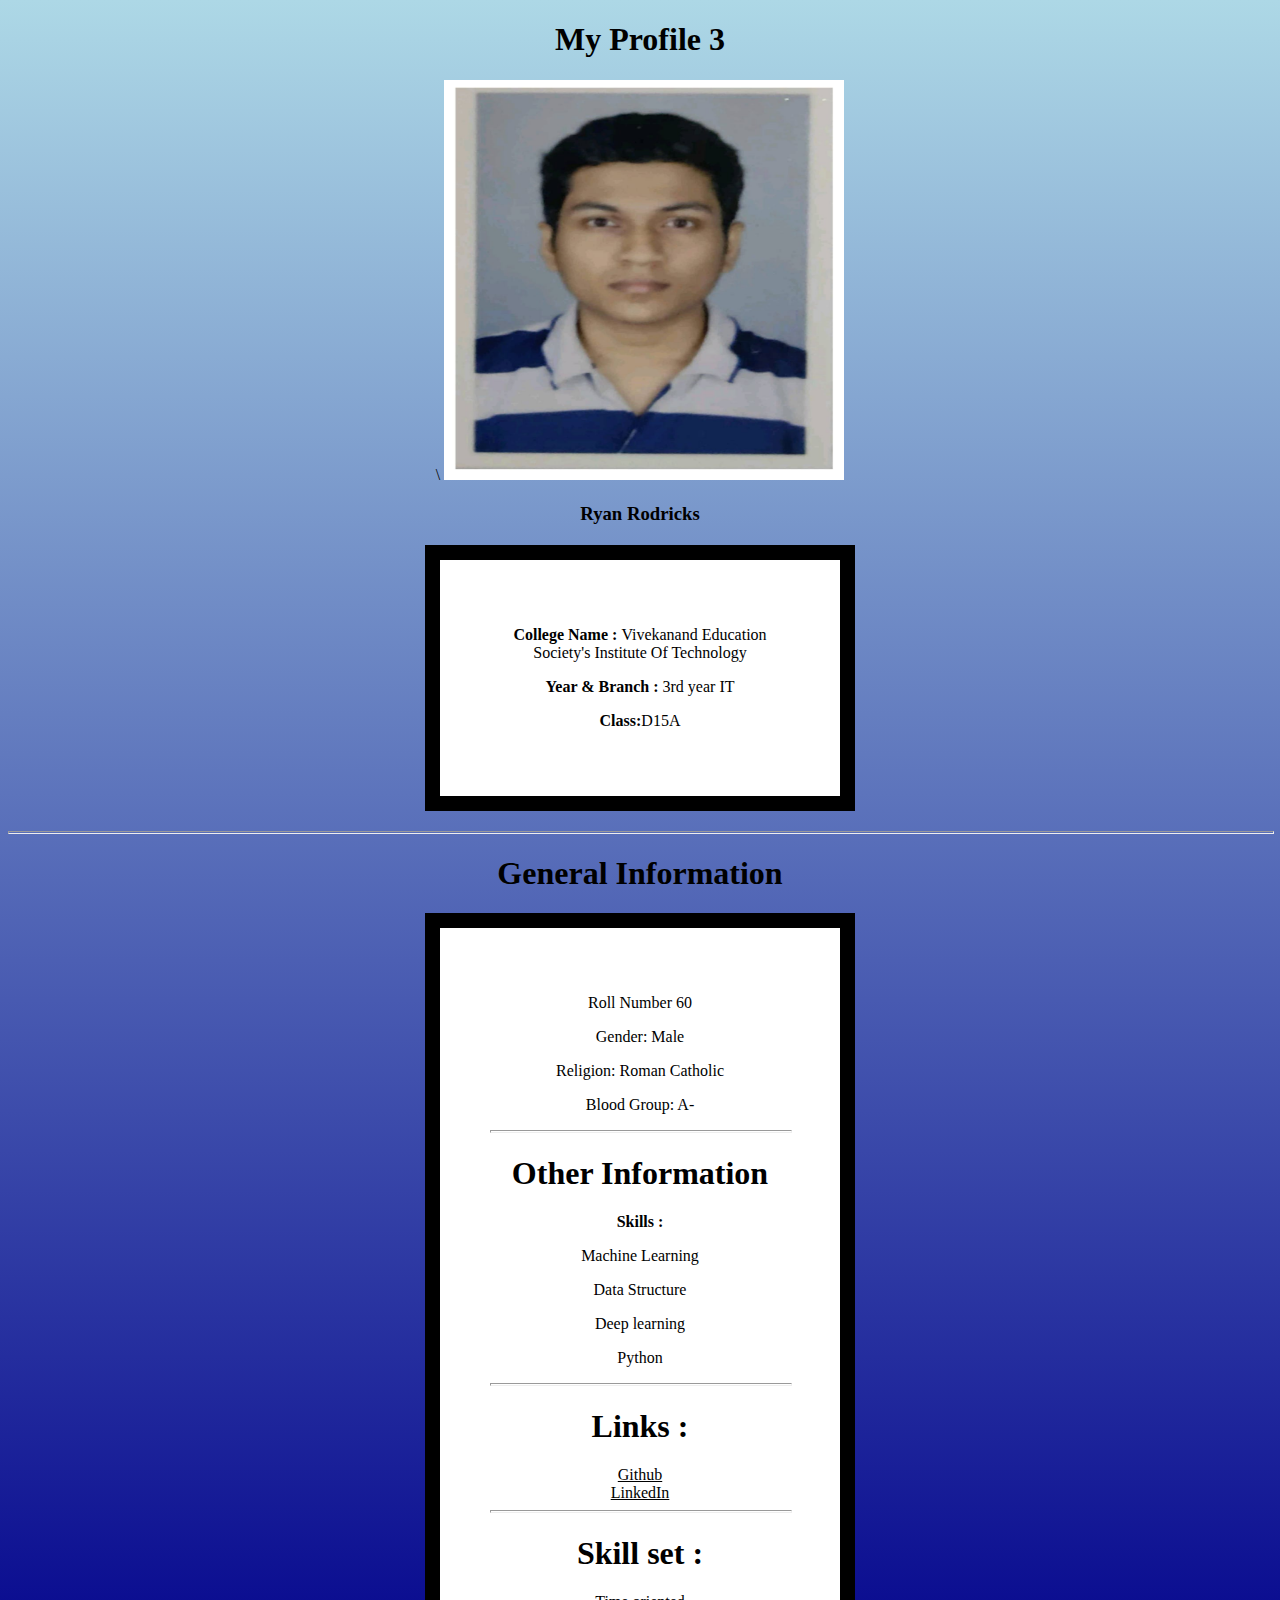
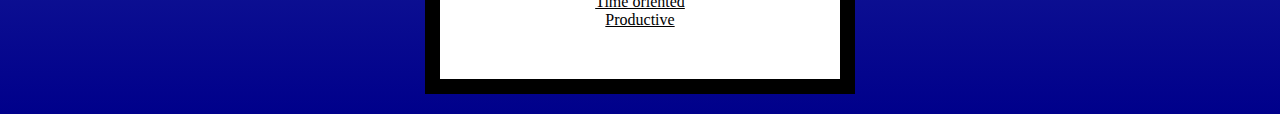
<file: index.html>
<!Doctype Html>  

<html>
    <head>
        <title>EXP-1</title>
        <link rel="stylesheet" href="index.css">
        
        
    </head>
    <body>
<center>
        <header>
			    <h1><strong>My Profile 3</strong></h1> 
                        <!-- <p>A responsive student profile page design.</p> -->
                   
        </header>

       
                      
                        <!-- Student Profile -->
               \
                   
                                   <img src="IMAGE.png" alt="student profile pic"  width="400" height="400">
                                    <h3>Ryan Rodricks</h3>
                                  
                          
                                   <div>  <p><strong>College Name : </strong>Vivekanand Education Society's Institute Of Technology</p>
                                    <p><strong>Year & Branch : </strong>3rd year IT</p>
                                    <p><strong>Class:</strong>D15A</p>  </div>
	<HR WIDTH="100%" SIZE="3"> </div>
		
                                    <h1>General Information</h1>
                               <div>  
                                      <p>Roll Number 60</p>
                                      <p>Gender: Male</p>
                                      <p>Religion: Roman Catholic</p>
                                      <p>Blood Group: A-</p>
                                    <d/iv> 
                                 <HR WIDTH="100%" SIZE="3">
                               
                                    <h1>Other Information</h1>
                                
                                      <p><strong>Skills :</strong></p>
                                      <p>Machine Learning</p>
                                      <p>Data Structure</p>
                                      <p>Deep learning</p>
                                      <p>Python</p>
                                 <HR WIDTH="100%" SIZE="3">
                                      <h1><strong>Links :</strong></h1>
                                      <a href="#" style="color: #000000">Github</a>
                                      <br>
                                      <a href="#" style="color: #000000">LinkedIn</a>
                                      <HR WIDTH="100%" SIZE="3">
                                
                                    <h1><strong>Skill set :</strong></h1>
                                    <a href="#" style="color: #000000">Time oriented</a>
                                    <br>
                                    <a href="#" style="color: #000000">Productive</a>
                                    
                              
                            
      
        </section>
        </center>
        
    </body>
</html>
</file>
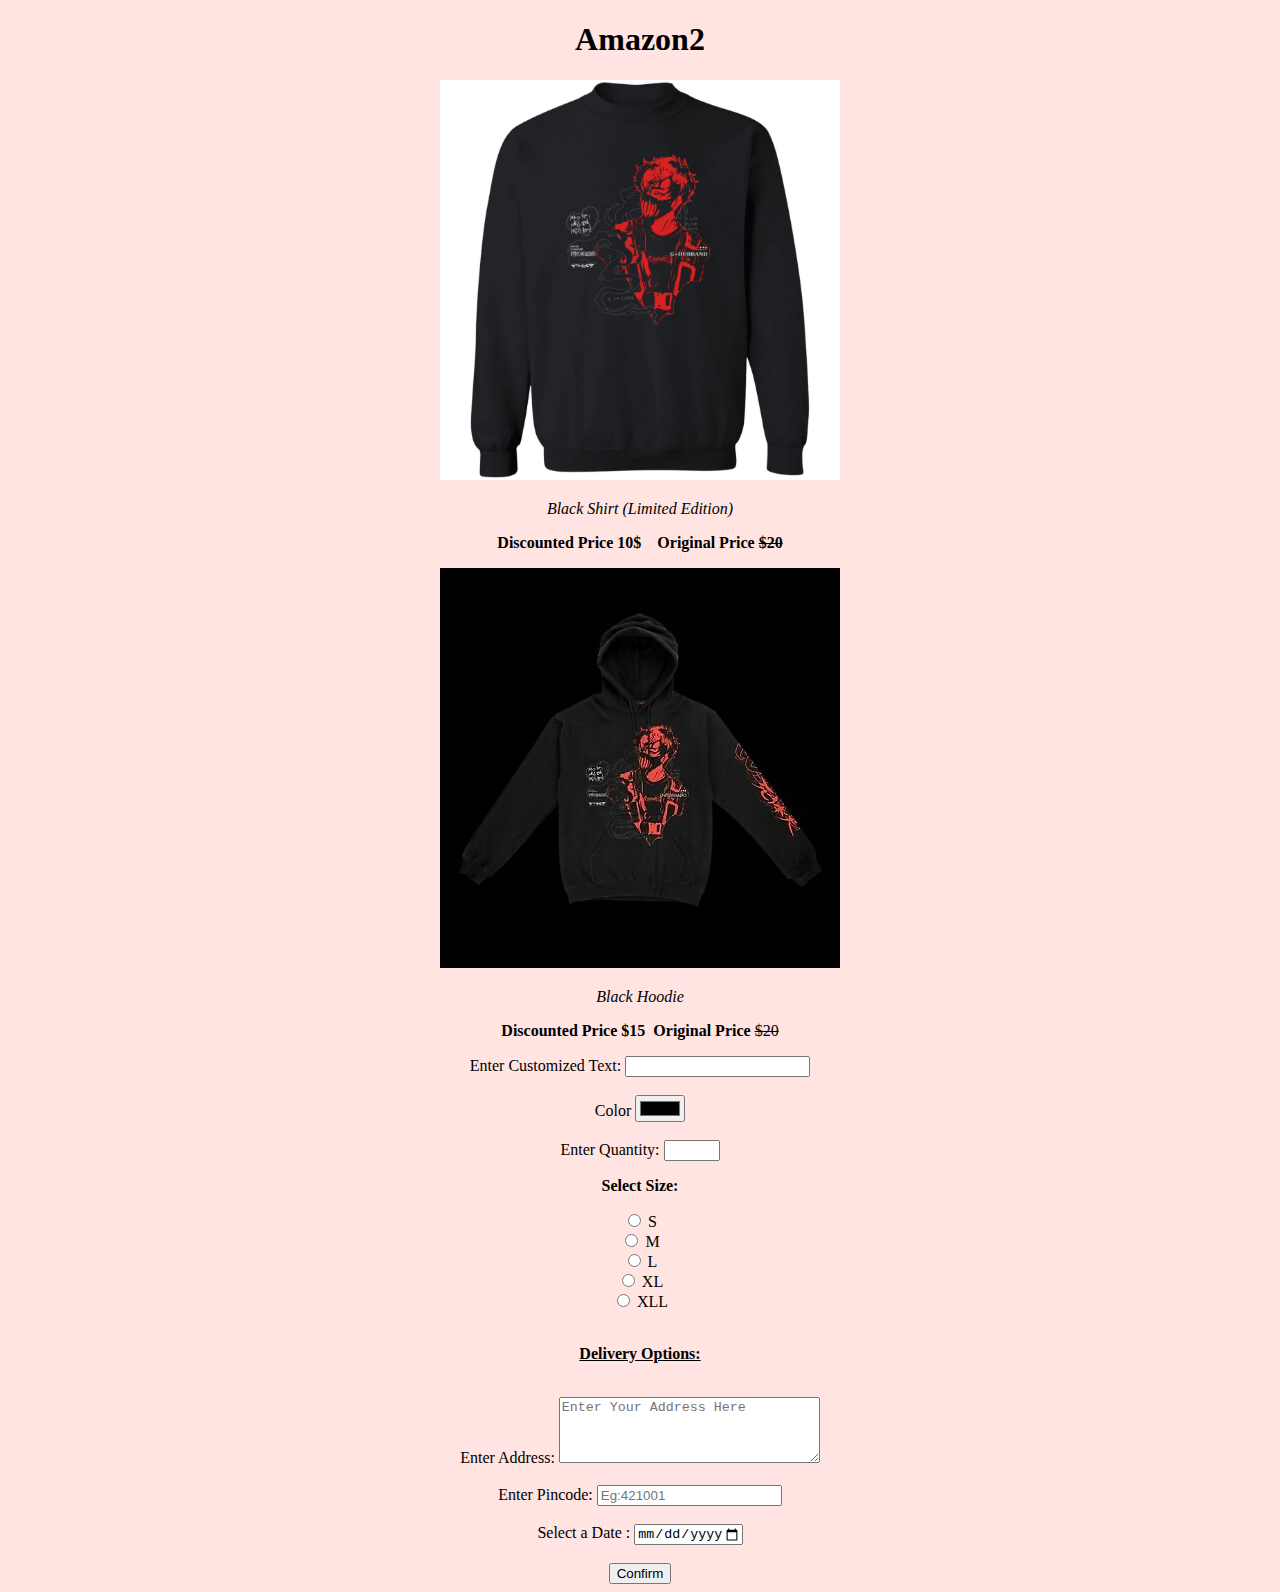
<file: assignment2.html>
<!DOCTYPE html>
<html lang="en">
<head>
<title>Exp-1.2</title>
</head>

<body bgcolor="MistyRose">
<center><h1>Amazon2 </h1></center>
<center>
<form action="">
<div class="container">
<img src="redirect12252020081252-14.jpg" alt="Loading up image" height="400px">
</div>
<p><em> Black Shirt (Limited Edition) </em></p>
<div class="price">
<p> <b> Discounted Price </b> <b>10$ </b>&nbsp;&nbsp;<b> Original Price <strike>$20 </strike></p> </b>
</div>

<div class="container">
<img src="s-l400.jpg" alt="Please wait" height="400px">

</div>
<p><em> Black Hoodie </em></p>
<div class="price">
<p><b>Discounted Price </b><b>$15</b>&nbsp;&nbsp;<b>Original Price </b><strike>$20</strike></p>
</div>

<div class="custom-text">
<label for ="custom-text">Enter Customized Text:</label>&nbsp;<input type="text"
name="tagline-text" required>
</div>
&nbsp;
<div>
<label for="color">Color</label>
<input type="color" id="color">
</div>
&nbsp;
<div class="size">
<label for="number">Enter Quantity:</label>
<input type="number" min="1" max="20" step="1">
</div>

<div class="size-range">
<p><strong> Select Size: </strong></p>
<input type="radio" id="small" name="small-size" value="S">
<label for="html">S</label><br>
<input type="radio" id="medium" name="medium-size" value="M">
<label for="css">M</label><br>
<input type="radio" id="large" name="large-size" value="L">
<label for="javascript">L</label><br>
<input type="radio" id="extra-large" name="extra-size" value="XL">
<label for="css">XL</label><br>

<input type="radio" id="eextra-large" name="eextra-size" value="XLL">
<label for="javascript">XLL</label>
</div>
&nbsp;
&nbsp;
<p><strong><u> Delivery Options:</u></strong></p>
&nbsp;
<div class="address">
Enter Address: <textarea name="address" id="add" cols="30" rows="4"
placeholder="Enter Your Address Here"></textarea>
</div>
&nbsp;
&nbsp;
<div class="pincode">
Enter Pincode: <input type="number" name="pin" id="pincode" required
placeholder="Eg:421001">
</div>
&nbsp;
<div class="date-user">
<label for="date">Select a Date :</label>
<input type="date" id="date" min="2021-05-25" max="2021-06-05">
</div>
&nbsp;
&nbsp;
<div class="submit-btn">
<input type="submit" value="Confirm">
</div>
</form></center>
</body>
</html>
</file>
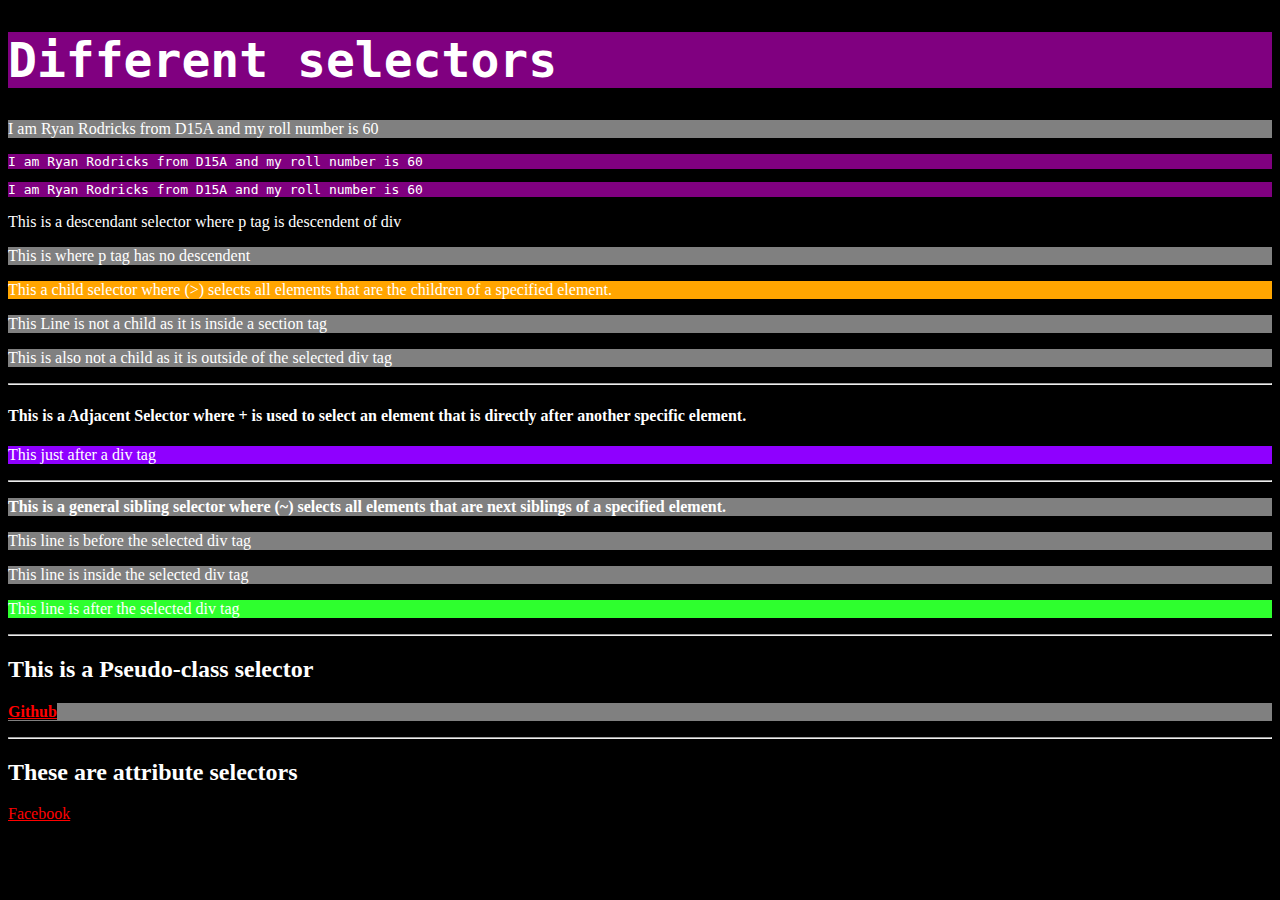
<file: assignment 4/selector/selector.html>
<!DOCTYPE html>
<html lang="en">

<head>
	<style>
		/* Element selector */
h1 {
    color: red;
    font-size: 3rem;
}

p {
    color: white;
    background-color: gray;
}
/* id selector */
#div-container{
    color: blue;
    background-color: gray;
}

/* class selector */
.paragraph-class {
    color:white;
    font-family: monospace;
    background-color: purple;
}
/* universal selector */
* {
  color: white;
  background-color: black;
}
/* group selector */
#div-container, .paragraph-class, h1{
    color: white;
    background-color: purple;
    font-family: monospace;    
}
.descendent div p { 

color: #fff;
background-color: black;

}
.child div > p { 
background-color: Orange;
}
.adjacent div + p {
color: #FFF; 
background-color: #8F00FF;
}
.general div ~ p { 
color: #FFF; 
background-color: #2EFF2E;
}
a:link { 
color: red;
}
/* visited link */ a:visited {
color: Blue;
}
/* mouse over link */ a:hover {
color: Green;
}
/* selected link */ a:active {
color: Red;
}
.attrselector a[target] { 
background-color: Red;
color: #FFF;
}
#para1 {
text-align: center; 
color: red;
}
.simple .classSelector { 
text-align: center;
font-size: 30;
color: yellow;
}


	</style>
	
</head>

<body>
	<h1>
		Different selectors
	</h1>

	<p>
		I am Ryan Rodricks from D15A and my roll number is 60
	</p>

	<div id="div-container">
		I am Ryan Rodricks from D15A and my roll number is 60
	</div>

	<p class="paragraph-class">
		I am Ryan Rodricks from D15A and my roll number is 60
	</p>
        <span class="descendent">

<div>
<p>This is a descendant selector where p tag is descendent of div</p>
</div>
<p>This is where p tag has no descendent</p>
</span>
<span class="child">
<div>
<p>This a child selector where (>) selects all elements that are the children of a specified 
element.</p>
<section>
<p>This Line is not a child as it is inside a section tag</p>
</section>
</div>
<p>This is also not a child as it is outside of the selected div tag</p>
</span>
<hr>
<span class="adjacent">
<div>
<h4>This is a Adjacent Selector where + is used to select an element that is directly after 
another specific element.</h4>
</div>
<p>This just after a div tag</p>
<hr>
<span class="general">
<b><p>This is a general sibling selector where (~) selects all elements that are next siblings 
of a specified element.</p></b>
<p>This line is before the selected div tag</p>
<div>
<p>This line is inside the selected div tag</p>
</div>
<p>This line is after the selected div tag</p>
</span>
<hr>
<h2>This is a Pseudo-class selector</h2>
<p><b><a href="https://github.com/" target="_blank">Github</a></b></p>
<hr>
<span class="attrselector">
<h2>These are attribute selectors</h2>
<a href="https://facebook.com/">Facebook</a><br>
</span>


</body>

</html>
</file>
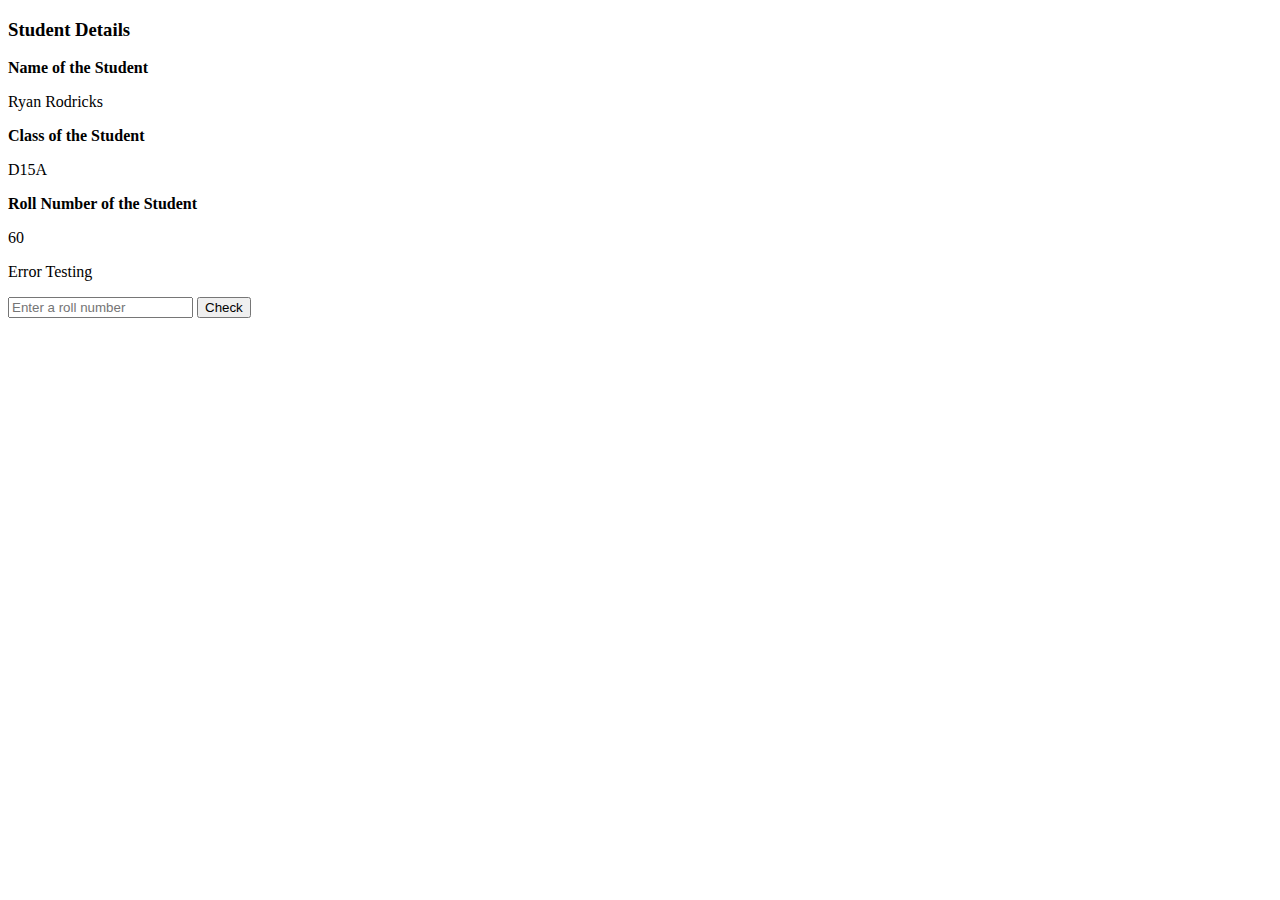
<file: assignment 4/student_object/index2.html>
<!DOCTYPE html>
<html>
    <head>
    
        <title>Experiment 4</title>
    </head>

    <body>
    
        <h3>Student Details</h3>

              <p><strong>Name of the Student</strong></p><p id="printName"></p>
              <p><strong>Class of the Student</strong></p><p id="printClass"></p>
              <p><strong>Roll Number of the Student</strong>

</p><p id="printRoll"></p>
           
        <p>Error Testing</p>
        <input id="Error" type="text" value="" placeholder="Enter a roll number" />
        <button type="submit" onclick="return Error()">Check</button>
		<p id="message"></p>
    </body>
    <script src="js/student.js"></script>
</html>
</file>
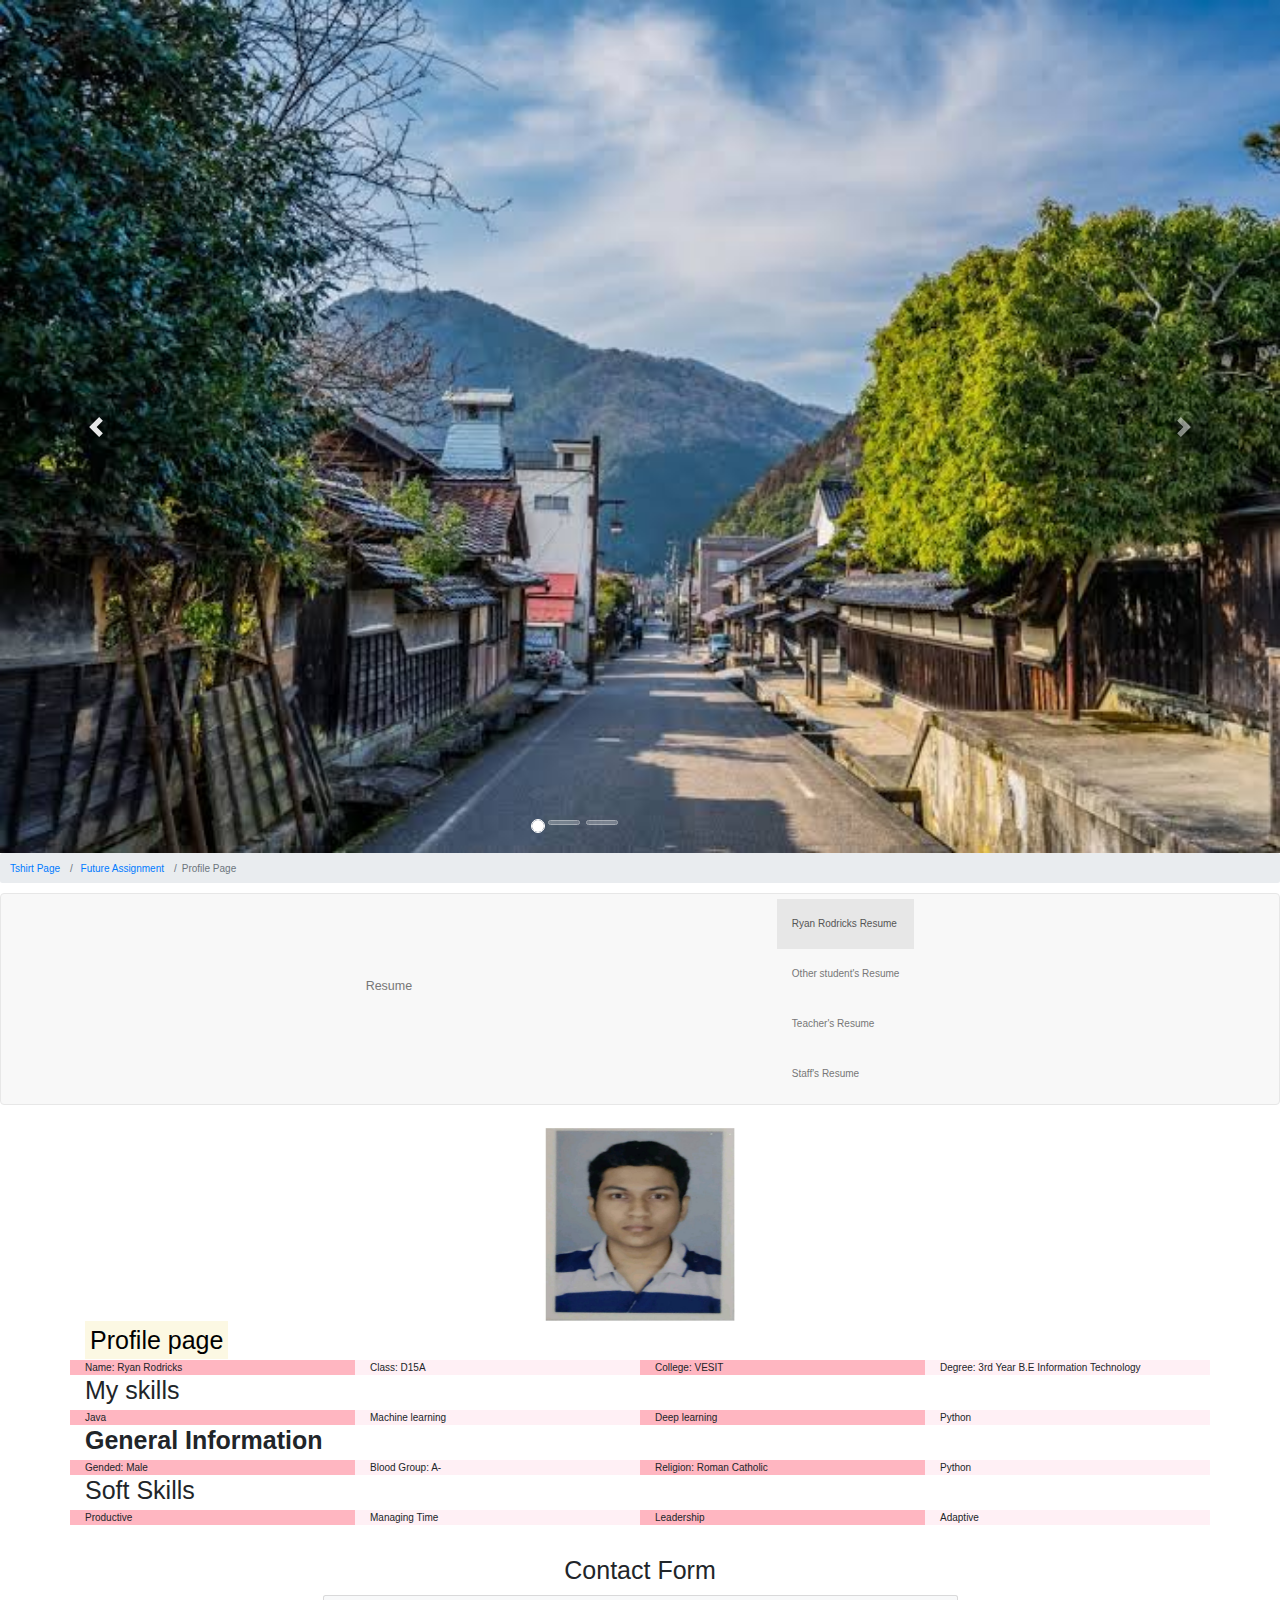
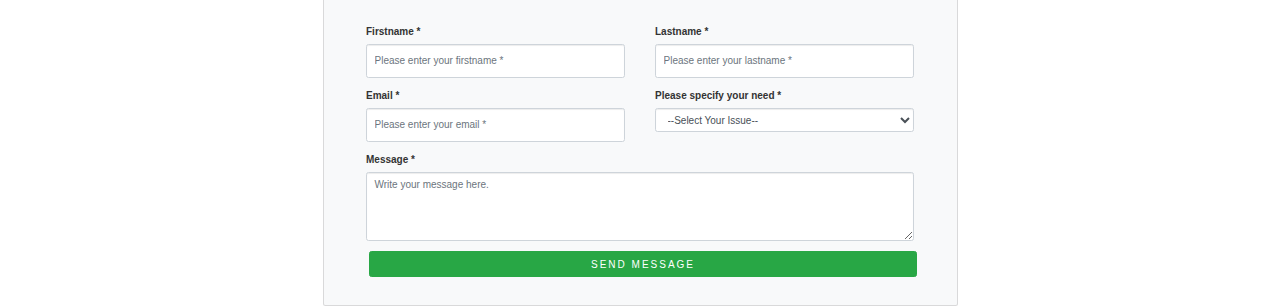
<file: Lab module 3/Profile/profile_index.html>
<!Doctype Html>  

<html>
 
<head>
				                            <style>body {
    font-family: 'Lato', sans-serif
}

h1 {
    margin-bottom: 40px
}

label {
    color: #333
}

.btn-send {
    font-weight: 300;
    text-transform: uppercase;
    letter-spacing: 0.2em;
    width: 80%;
    margin-left: 3px
}

.help-block.with-errors {
    color: #ff5050;
    margin-top: 5px
}

.card {
    margin-left: 10px;
    margin-right: 10px
}</style>
          
				<link rel="stylesheet" href="https://maxcdn.bootstrapcdn.com/bootstrap/4.5.2/css/bootstrap.min.css">
  <script src="https://ajax.googleapis.com/ajax/libs/jquery/3.5.1/jquery.min.js"></script>
  <script src="https://cdnjs.cloudflare.com/ajax/libs/popper.js/1.16.0/umd/popper.min.js"></script>
  <script src="https://maxcdn.bootstrapcdn.com/bootstrap/4.5.2/js/bootstrap.min.js"></script>
  <style>
  /* Make the image fully responsive */
  .carousel-inner img {
    width: 100%;
    height: 100%;
  }
  </style>
</head>
<body>

<div id="demo" class="carousel slide" data-ride="carousel">

  <!-- Indicators -->

  <ul class="carousel-indicators">
    <li data-target="#demo" data-slide-to="0" class="active"></li>
    <li data-target="#demo" data-slide-to="1"></li>
    <li data-target="#demo" data-slide-to="2"></li>
  </ul>
  
  <!-- The slideshow -->
  <div class="carousel-inner">
    <div class="carousel-item active">
      <img src="1.jpeg" alt="wait for image to load" width="1100" height="500">
    </div>
    <div class="carousel-item">
      <img src="2.jpeg" alt="wait for image to load" width="1100" height="500">
    </div>
    <div class="carousel-item">
      <img src="3.jpeg" alt="wait for image to load" width="1100" height="500">
    </div>
  </div>
  
  <!-- Left and right controls -->
  <a class="carousel-control-prev" href="#demo" data-slide="prev">
    <span class="carousel-control-prev-icon"></span>
  </a>
  <a class="carousel-control-next" href="#demo" data-slide="next">
    <span class="carousel-control-next-icon"></span>
  </a>
</div>

	
 <link rel="stylesheet" href="https://maxcdn.bootstrapcdn.com/bootstrap/3.4.1/css/bootstrap.min.css">
  <script src="https://ajax.googleapis.com/ajax/libs/jquery/3.5.1/jquery.min.js"></script>
  <script src="https://maxcdn.bootstrapcdn.com/bootstrap/3.4.1/js/bootstrap.min.js"></script>
 
<script src="https://maxcdn.bootstrapcdn.com/bootstrap/3.3.5/js/bootstrap.min.js"></script>

<nav aria-label="breadcrumb">
<ol class="breadcrumb">
<li class="breadcrumb-item">
<a href="https://ryan10projects.github.io/vesit_assignment/Lab%20module%203/Tshirt/assignment4.html#">Tshirt Page</a></li>

<li class="breadcrumb-item">
<a href="google.com">Future Assignment</a></li>

<li class="breadcrumb-item active" aria-current="page">Profile Page</li></ol>

</nav>

<title>Ryan Rodricks profile page</title> 
<meta charset="utf-8">
  <meta name="viewport" content="width=device-width, initial-scale=1">
  <link rel="stylesheet" href="https://maxcdn.bootstrapcdn.com/bootstrap/3.4.1/css/bootstrap.min.css">
  <script src="https://ajax.googleapis.com/ajax/libs/jquery/3.5.1/jquery.min.js"></script>
  <script src="https://maxcdn.bootstrapcdn.com/bootstrap/3.4.1/js/bootstrap.min.js"></script>
</head>

<nav class="navbar navbar-default">
  <div class="container-fluid">
    <div class="navbar-header">
      <a class="navbar-brand" href="#">Resume</a>
    </div>
    <ul class="nav navbar-nav">
      <li class="active"><a href="#">Ryan Rodricks Resume</a></a></li>
      <li><a href="#">Other student's Resume</a></li>
      <li><a href="#">Teacher's Resume</a></li>
      <li><a href="#">Staff's Resume</a></li>
    </ul>
  </div>
</nav>
<center>
  <img src="4.png" alt="student profile pic"  width="200" height="200"> </center>
<link rel="stylesheet" href="https://maxcdn.bootstrapcdn.com/bootstrap/3.3.6/css/bootstrap.min.css"/>  
  </head>  
  <body>  
  
<div class="container">  
			
<h1><mark>Profile page</ mark></h1>  
  
<div class="row">  
 <div class="col-md-3"style="background-color:lightpink;">Name: Ryan Rodricks</div>  
 <div class="col-md-3"style="background-color:lavenderblush;">Class: D15A</div>  
 <div class="col-md-3"style="background-color: lightpink;">College: VESIT</div>  
 <div class="col-md-3"style="background-color:lavenderblush;">Degree: 3rd Year B.E Information Technology</div>  

  
</div> 

 <h1>My skills</h1>  
  
<div class="row">  
<div class="col-md-3"style="background-color:lightpink;">Java</div>  
<div class="col-md-3"style="background-color:lavenderblush;">Machine learning</div>  
<div class="col-md-3"style="background-color: lightpink;">Deep learning</div>  
<div class="col-md-3"style="background-color:lavenderblush;">Python</div>  
</div>  
  
</div>
<div class="container">  
<h1><strong>General Information</strong></h1>  
  
<div class="row">  
<div class="col-md-3"style="background-color:lightpink;">Gended: Male</div>  
<div class="col-md-3"style="background-color:lavenderblush;">Blood Group: A-</div>  
<div class="col-md-3"style="background-color: lightpink;">Religion: Roman Catholic</div>  
<div class="col-md-3"style="background-color:lavenderblush;">Python</div>  
</div>  
  
</div> 

<div class="container">  
<h1>Soft Skills</h1>  
  
<div class="row">  
<div class="col-md-3"style="background-color:lightpink;">Productive</div>  
<div class="col-md-3"style="background-color:lavenderblush;">Managing Time</div>  
<div class="col-md-3"style="background-color: lightpink;">Leadership</div>
<div class="col-md-3"style="background-color:lavenderblush;">Adaptive</div>  
 
</div>  
  
</div> 

                   
                          
                                
                                <link href='https://maxcdn.bootstrapcdn.com/bootstrap/4.0.0/css/bootstrap.min.css' rel='stylesheet'>
                                <link href='' rel='stylesheet'>
                                <script type='text/javascript' src='https://cdnjs.cloudflare.com/ajax/libs/jquery/3.2.1/jquery.min.js'></script>
                     
                                <body oncontextmenu='return false' class='snippet-body'>
                                <div class="container"><div class=" text-center mt-5 ">
        <h1>Contact Form</h1>
    </div>
    <div class="row ">
        <div class="col-lg-7 mx-auto">
            <div class="card mt-2 mx-auto p-4 bg-light">
                <div class="card-body bg-light">
                    <div class="container">
                        <form id="contact-form" role="form">
                            <div class="controls">
                                <div class="row">
                                    <div class="col-md-6">
                                        <div class="form-group"> <label for="form_name">Firstname *</label> <input id="form_name" type="text" name="name" class="form-control" placeholder="Please enter your firstname *" required="required" data-error="Firstname is required."> </div>
                                    </div>
                                    <div class="col-md-6">
                                        <div class="form-group"> <label for="form_lastname">Lastname *</label> <input id="form_lastname" type="text" name="surname" class="form-control" placeholder="Please enter your lastname *" required="required" data-error="Lastname is required."> </div>
                                    </div>
                                </div>
                                <div class="row">
                                    <div class="col-md-6">
                                        <div class="form-group"> <label for="form_email">Email *</label> <input id="form_email" type="email" name="email" class="form-control" placeholder="Please enter your email *" required="required" data-error="Valid email is required."> </div>
                                    </div>
                                    <div class="col-md-6">
                                        <div class="form-group"> <label for="form_need">Please specify your need *</label> <select id="form_need" name="need" class="form-control" required="required" data-error="Please specify your need.">
                                                <option value="" selected disabled>--Select Your Issue--</option>
                                                <option>Cant see my profile page</option>
                                                <option>Profile image missing</option>
                                                <option>My details Haven't been updated</option>
                                                <option>Other</option>
                                            </select> </div>
                                    </div>
                                </div>
                                <div class="row">
                                    <div class="col-md-12">
                                        <div class="form-group"> <label for="form_message">Message *</label> <textarea id="form_message" name="message" class="form-control" placeholder="Write your message here." rows="4" required="required" data-error="Please, leave us a message."></textarea> </div>
                                    </div>
                                    <div class="col-md-12"> <input type="submit" class="btn btn-success btn-send pt-2 btn-block " value="Send Message"> </div>
                                </div>
                            </div>
                        </form>
                    </div>
                </div>
            </div> <!-- /.8 -->
        </div> <!-- /.row-->
    </div>
</div>
                                <script type='text/javascript' src='https://stackpath.bootstrapcdn.com/bootstrap/4.0.0/js/bootstrap.bundle.min.js'></script>
                                <script type='text/javascript'></script>
                             
                   
  
                                    
    </body>
</html>
</file>
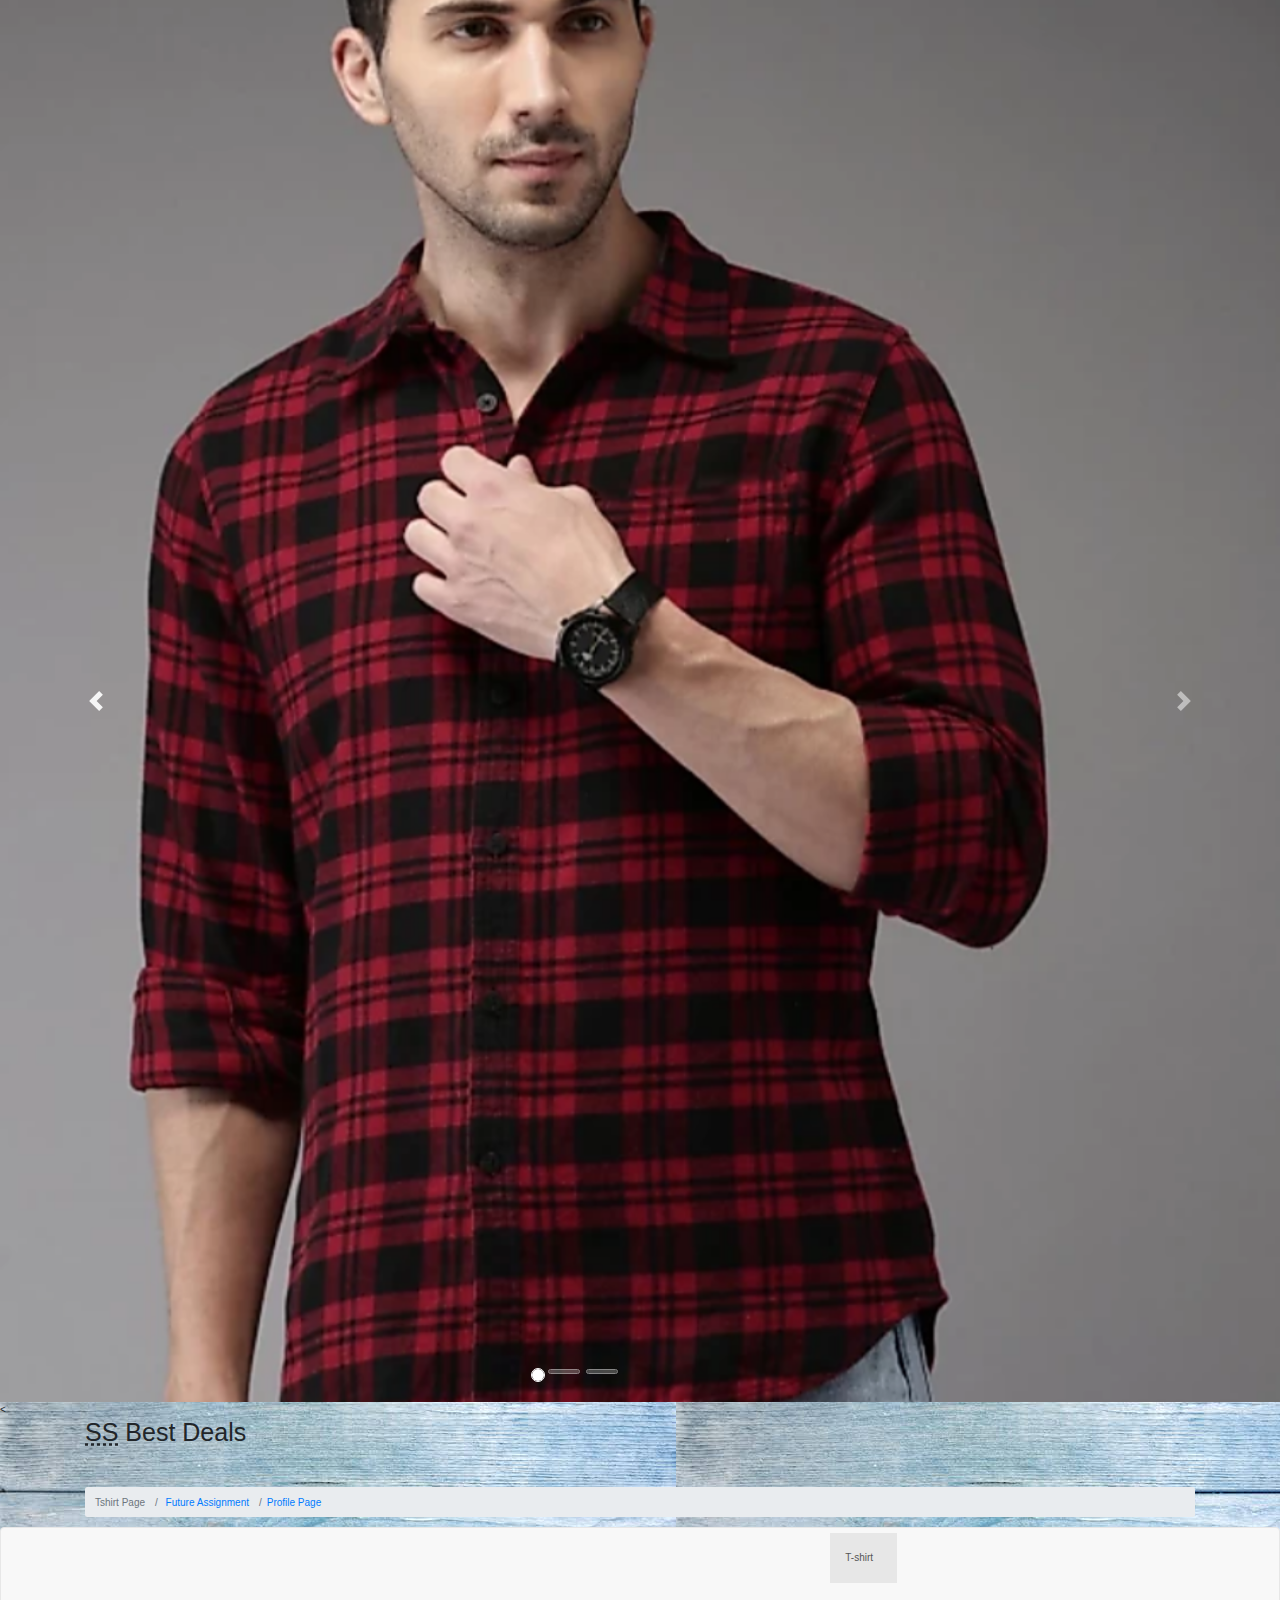
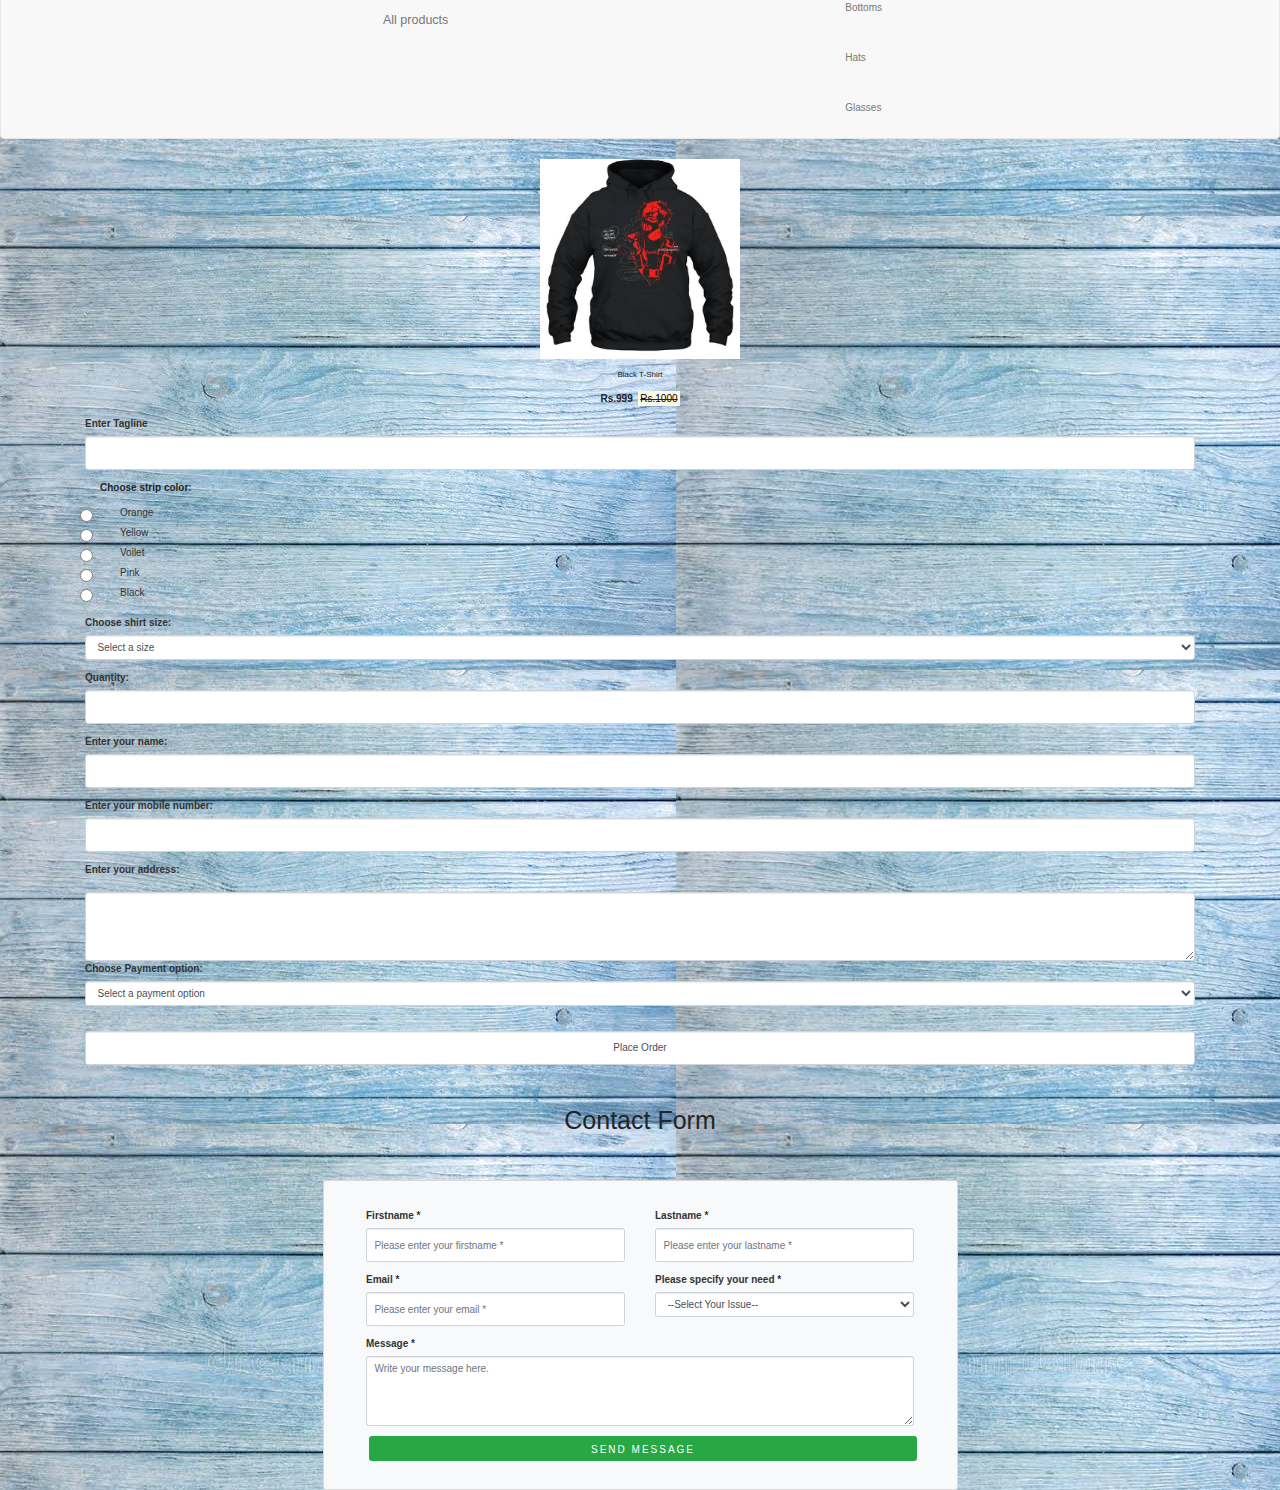
<file: Lab module 3/Tshirt/assignment4.html>
<!DOCTYPE html>
<html>
				
    <head>
    			
    							<link rel="stylesheet" href="https://maxcdn.bootstrapcdn.com/bootstrap/4.5.2/css/bootstrap.min.css">
  <script src="https://ajax.googleapis.com/ajax/libs/jquery/3.5.1/jquery.min.js"></script>
  <script src="https://cdnjs.cloudflare.com/ajax/libs/popper.js/1.16.0/umd/popper.min.js"></script>
  <script src="https://maxcdn.bootstrapcdn.com/bootstrap/4.5.2/js/bootstrap.min.js"></script>
  <style>
  /* Make the image fully responsive */
  .carousel-inner img {
    width: 100%;
    height: 100%;
  }
  </style>
  <style>
body {
  background-image: url('5.jpeg');
}
</style>
</head>
<body>

<div id="demo" class="carousel slide" data-ride="carousel">

  <!-- Indicators -->

  <ul class="carousel-indicators">
    <li data-target="#demo" data-slide-to="0" class="active"></li>
    <li data-target="#demo" data-slide-to="1"></li>
    <li data-target="#demo" data-slide-to="2"></li>
  </ul>
  
  <!-- The slideshow -->
  <div class="carousel-inner">
    <div class="carousel-item active">
      <img src="1.png" alt="wait for image to load" width="300" height="300">
    </div>
    <div class="carousel-item">
      <img src="2.png" alt="wait for image to load" width="300" height="300">
    </div>
    <div class="carousel-item">
      <img src="3.png" alt="wait for image to load" width="300" height="300">
    </div>
  </div>
  
  <!-- Left and right controls -->
  <a class="carousel-control-prev" href="#demo" data-slide="prev">
    <span class="carousel-control-prev-icon"></span>
  </a>
  <a class="carousel-control-next" href="#demo" data-slide="next">
    <span class="carousel-control-next-icon"></span>
  </a>
</div>

        
  
       <<div class="container">
             <h1><abbr title="Shopping Store">SS</abbr> Best Deals </h1>
             <nav aria-label="breadcrumb">
<ol class="breadcrumb">
<li class="breadcrumb-item active"
<a href="#" aria-current="page">Tshirt Page</a></li>

<li class="breadcrumb-item">
<a href="google.com">Future Assignment</a></li>

<li class="breadcrumb-item"><a href="https://ryan10projects.github.io/vesit_assignment/Lab%20module%203/Profile/profile_index.html">Profile Page</a></li></ol>
             </div>
             <nav class="navbar navbar-default">
  <div class="container-fluid">
    <div class="navbar-header">
      <a class="navbar-brand" href="#">All products</a>
    </div>
    <ul class="nav navbar-nav">
      <li class="active"><a href="#">T-shirt</a></a></li>
      <li><a href="#">Bottoms</a></li>
      <li><a href="#">Hats</a></li>
      <li><a href="#">Glasses</a></li>
    </ul>
  </div>
</nav>
   <link rel="stylesheet" href="https://maxcdn.bootstrapcdn.com/bootstrap/3.4.1/css/bootstrap.min.css">
  <script src="https://ajax.googleapis.com/ajax/libs/jquery/3.5.1/jquery.min.js"></script>
  <script src="https://maxcdn.bootstrapcdn.com/bootstrap/3.4.1/js/bootstrap.min.js"></script>

<body>
<div class="container">

                <form name="myForm" onsubmit="return validateForm()">
			<div class="form-group">
							<center>
                   <p> <img src="6.jpeg" width="200" height="200"> </p>
			
		   <small> <p>Black T-Shirt</p> </small>
			
                    <p><strong>Rs.999</strong>&nbsp;&nbsp;<strike><mark>Rs.1000</mark></strike></p></center>
			
                    <label for="tagline">
			    
                    <strong>Enter Tagline</strong></label>
			
                    <input type="text" id="tagline" name="tagline" class="form-control">
			<div class="container">
						<div class="radio">
                    <p><strong>Choose strip color:</strong></p>
		
                    <input type="radio" id="orange" name="color" value="orange">
			
                    <label for="orange">Orange</label><br>
			
                    <input type="radio" id="yellow" name="color" value="yellow">
			
                    <label for="yellow">Yellow</label><br>
			
                    <input type="radio" id="voilet" name="color" value="Voilet">
			
                    <label for="voilet">Voilet</label><br>
			
                    <input type="radio" id="pink" name="color" value="Pink">
			
                    <label for="pink">Pink</label><br>
			
                    <input type="radio" id="blue" name="color" value="black">
			
                    <label for="black">Black</label>
			</div>
			</div>
                    <p><label for="size"><strong>Choose shirt size:</strong></label>
                        <select name="size" id="size" class="form-control">
                            <option selected="" value="default">Select a size</option>
                            <option value="S">S</option>
                            <option value="M">M</option>
                            <option value="L">L</option>
                            <option value="XL">XL</option>
                            <option value="XXL">XXL</option>
                        </select>
                    </p>
                    <p>
                        <label for="quantity"><strong>Quantity:</strong></label>    
                        <input type="text" id="quantity" name="name" class="form-control">
                    </p>
                    
                    <p>
                        <label for="name"><strong>Enter your name:</strong></label>    
                        <input type="text" id="name1" name="name1" class="form-control">
                    </p>

                    <p>
                        <label for="number"><strong>Enter your mobile number:</strong></label>
                        <input type="text" id="number" name="number" class="form-control">
                    </p>

                    <p>
                        <label for="address"><strong>Enter your address:</strong></label>
                    </p>
                    <textarea id="address" name="address" rows="4" cols="30" class="form-control"></textarea>
                     <p>
                        <label for="pay"><strong>Choose Payment option:</strong></label>
                        <select name="pay" id="pay" class="form-control" >
                  <option selected="" value="default">Select a payment option</option>
                            <option value="Paytm">Paytm</option>
                            <option value="Cash">Cash</option>
                            <option value="Google Pay">Google Pay</option>
                     </select>
                    </p>
                  
                    <br>
                    <button name="submit" type="submit" class="form-control">Place Order</button>
                    </div>
                </form> 
                </div>
            </d<!doctype html>
                        <html>
                            <head>
                                <meta charset='utf-8'>
                                <meta name='viewport' content='width=device-width, initial-scale=1'>
                                <title>Snippet - BBBootstrap</title>
                                <link href='https://maxcdn.bootstrapcdn.com/bootstrap/4.0.0/css/bootstrap.min.css' rel='stylesheet'>
                                <link href='' rel='stylesheet'>
                                <script type='text/javascript' src='https://cdnjs.cloudflare.com/ajax/libs/jquery/3.2.1/jquery.min.js'></script>
                                <style>body {
    font-family: 'Lato', sans-serif
}

h1 {
    margin-bottom: 40px
}

label {
    color: #333
}

.btn-send {
    font-weight: 300;
    text-transform: uppercase;
    letter-spacing: 0.2em;
    width: 80%;
    margin-left: 3px
}

.help-block.with-errors {
    color: #ff5050;
    margin-top: 5px
}

.card {
    margin-left: 10px;
    margin-right: 10px
}</style>
                                </head>
                                <body oncontextmenu='return false' class='snippet-body'>
                                <div class="container"><div class=" text-center mt-5 ">
        <h1>Contact Form</h1>
    </div>
    <div class="row ">
        <div class="col-lg-7 mx-auto">
            <div class="card mt-2 mx-auto p-4 bg-light">
                <div class="card-body bg-light">
                    <div class="container">
                        <form id="contact-form" role="form">
                            <div class="controls">
                                <div class="row">
                                    <div class="col-md-6">
                                        <div class="form-group"> <label for="form_name">Firstname *</label> <input id="form_name" type="text" name="name" class="form-control" placeholder="Please enter your firstname *" required="required" data-error="Firstname is required."> </div>
                                    </div>
                                    <div class="col-md-6">
                                        <div class="form-group"> <label for="form_lastname">Lastname *</label> <input id="form_lastname" type="text" name="surname" class="form-control" placeholder="Please enter your lastname *" required="required" data-error="Lastname is required."> </div>
                                    </div>
                                </div>
                                <div class="row">
                                    <div class="col-md-6">
                                        <div class="form-group"> <label for="form_email">Email *</label> <input id="form_email" type="email" name="email" class="form-control" placeholder="Please enter your email *" required="required" data-error="Valid email is required."> </div>
                                    </div>
                                    <div class="col-md-6">
                                        <div class="form-group"> <label for="form_need">Please specify your need *</label> <select id="form_need" name="need" class="form-control" required="required" data-error="Please specify your need.">
                                                <option value="" selected disabled>--Select Your Issue--</option>
                                                <option>Request Invoice for order</option>
                                                <option>Request order status</option>
                                                <option>Haven't received cashback yet</option>
                                                <option>Other</option>
                                            </select> </div>
                                    </div>
                                </div>
                                <div class="row">
                                    <div class="col-md-12">
                                        <div class="form-group"> <label for="form_message">Message *</label> <textarea id="form_message" name="message" class="form-control" placeholder="Write your message here." rows="4" required="required" data-error="Please, leave us a message."></textarea> </div>
                                    </div>
                                    <div class="col-md-12"> <input type="submit" class="btn btn-success btn-send pt-2 btn-block " value="Send Message"> </div>
                                </div>
                            </div>
                        </form>
                    </div>
                </div>
            </div> <!-- /.8 -->
        </div> <!-- /.row-->
    </div>
</div>
                                <script type='text/javascript' src='https://stackpath.bootstrapcdn.com/bootstrap/4.0.0/js/bootstrap.bundle.min.js'></script>
                                <script type='text/javascript'></script>
                                </body>
                          
       

 
    <script type="text/javascript">
    function validateForm() {
       var name1 = document.getElementById("name1");
       var address = document.getElementById("address");


       var a = /^[A-Za-z]{1,30}$/
       var b = /^[0-9]$/
       
       var c = /^[89]\d{9}$/


       if(a.test(document.myForm.tagline.value)==false)
       {
        alert("Enter Valid Tagline!");
        }
       else if(b.test(document.myForm.quantity.value)==false)
       {
	alert("Enter Quantity between 1 to 9");
	}
       else if(size =="select a size")
       {
	alert("Enter a size");
	}
       
       else if(c.test(document.myForm.number.value)==false)
       {
	alert("Enter valid Phone number");
	}

        else if(pay =="Select payment")
        {
         alert("Select a payment option");
        }
	else if(name1.value === ""){
		alert("Enter a valid name");
		
	}
	else if(address.value === ""){
		alert("Enter a valid address");
		
	}
        
	

	
       else
       {
        var tagline= document.getElementById("tagline").value;
        var name= document.getElementById("name1").value;
        var number = document.getElementById("number").value; 
        var address = document.getElementById("address").value; 
        var size = document.getElementById("size").value;
	 
	
	var pay = document.getElementById("pay").value;
	var quantity =document.getElementById("quantity").value;
	        
	var total=quantity*999;
        alert("Receipt \nName: "+name+ "\nPhone Number: "+number+ "\nTagline: "+tagline+ "\nAddress: "+address+ "\nSize: "+size+ "\nTotal Amount:"+total);
       
}
	    }

    </script>

</html>
</file>
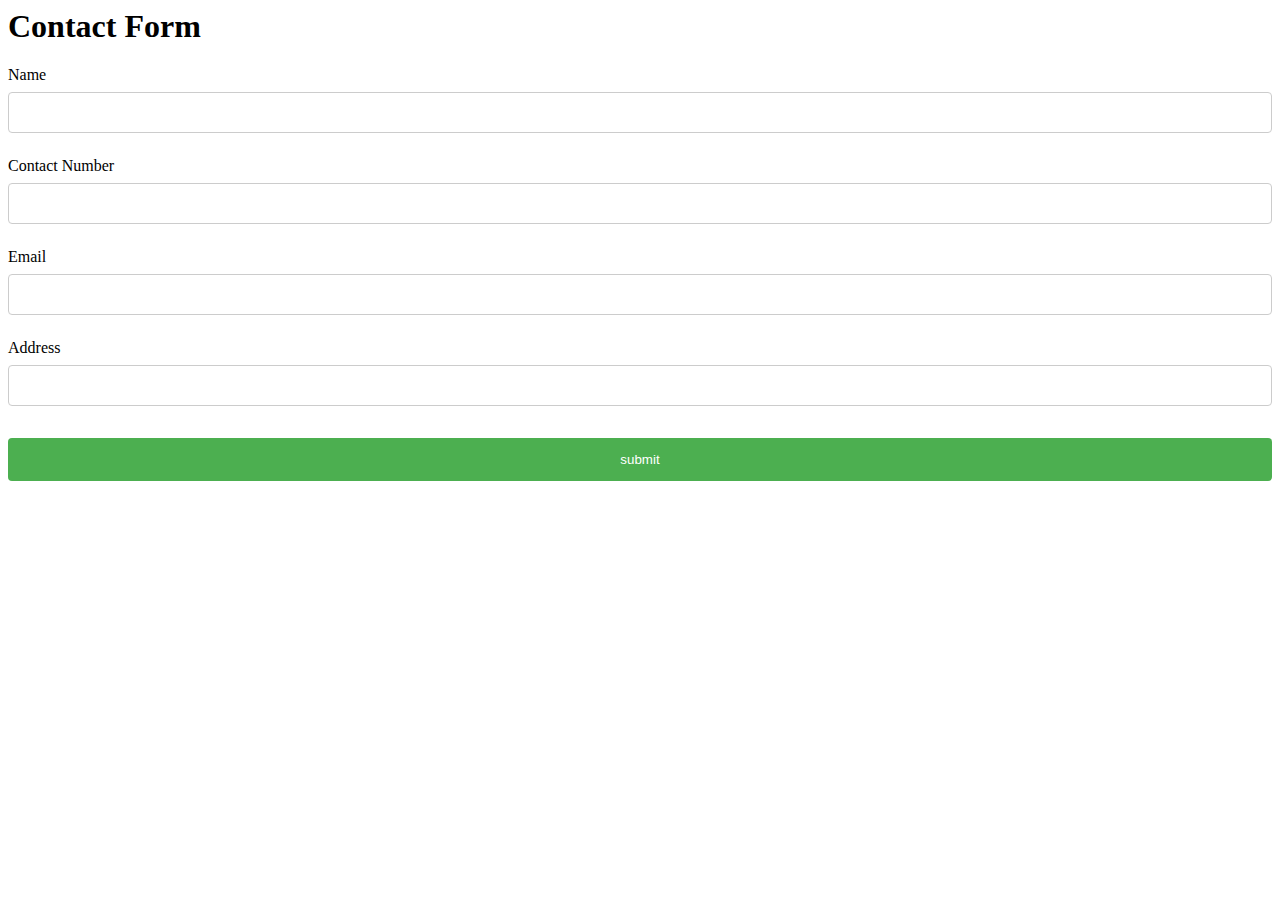
<file: Flask_assignment/contact form/templates/student.html>
<html>
   <body>
      <style>
         input[type=text], select {
           width: 100%;
           padding: 12px 20px;
           margin: 8px 0;
           display: inline-block;
           border: 1px solid #ccc;
           border-radius: 4px;
           box-sizing: border-box;
         }
         
         input[type=submit] {
           width: 100%;
           background-color: #4CAF50;
           color: white;
           padding: 14px 20px;
           margin: 8px 0;
           border: none;
           border-radius: 4px;
           cursor: pointer;
         }
         
         input[type=submit]:hover {
           background-color: #45a049;
         }
         
         div {
           border-radius: 5px;
           background-color: #f2f2f2;
           padding: 20px;
         }
         </style>
         <h1>Contact Form</h1>
      <form  action = "http://localhost:5000/result" method = "POST">
         <p class="contact form">Name <input type = "text" name = "Name" /></p>
         <p>Contact Number<input type = "text" name = "Contact Number" /></p>
         <p>Email <input type = "text" name = "Email" /></p>
         <p>Address <input type ="text" name = "Address" /></p>
         <p><input type = "submit" value = "submit" /></p>
      </form>
   </body>
</html>
</file>
<file: index.css>
body {
   
  background-image: linear-gradient(lightblue, darkblue);
}
  

div {
  background-color: white;
  width: 300px;
  border: 15px solid black;
  padding: 50px;
  margin: 20px;
}
</file>
